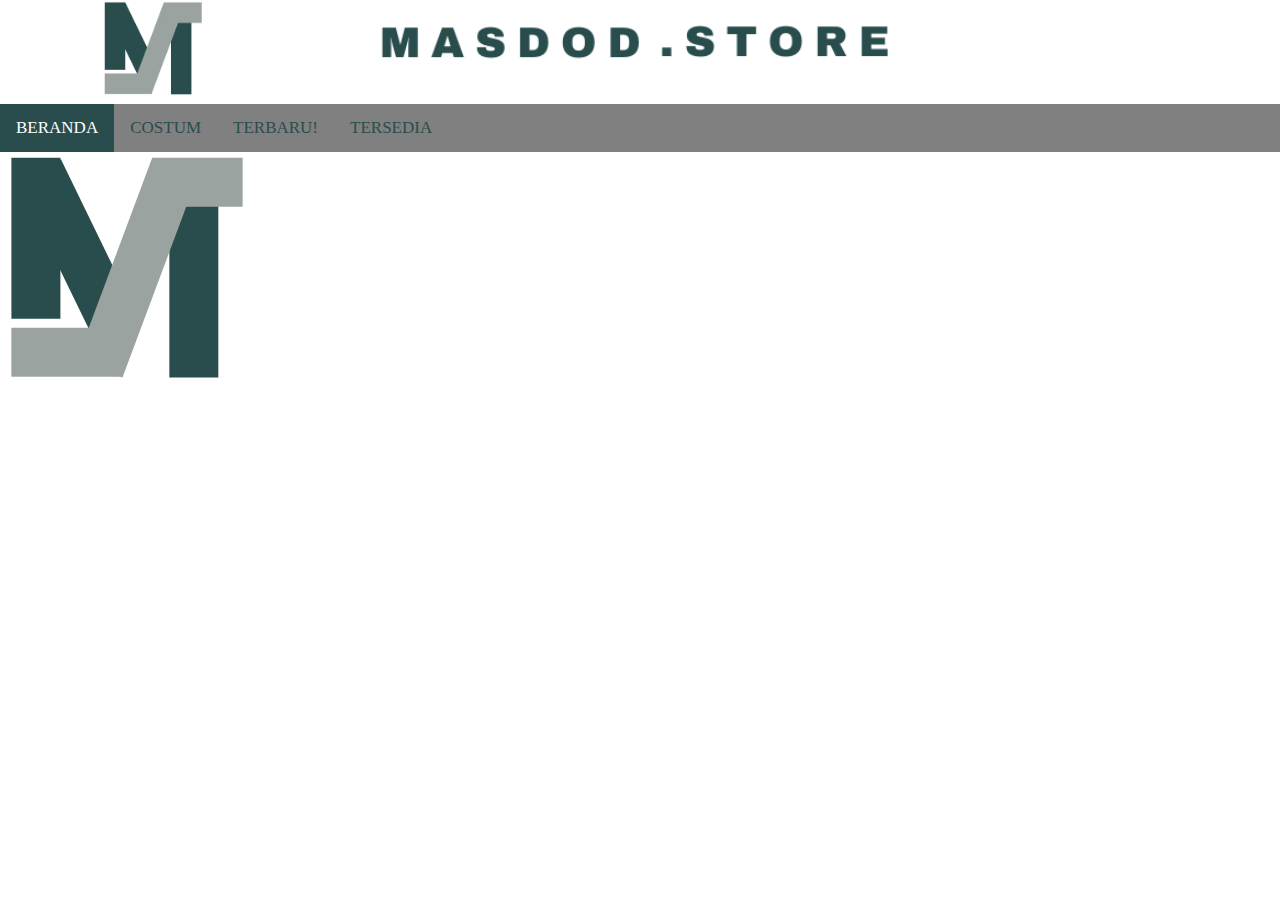
<file: index.html>
<!DOCTYPE html>

<html>
	<head>
		<title>Perpustakaan</title>
		<link rel="stylesheet" href="css/style.css">
	</head>

	<body>
		<div class="header">
			<div class="header-logo">
				<img src="img/logo.png" alt="logo">
				<img src="img/loogo.png" alt="logo">

				<div class="header-title">
					
				</div>
			</div>
		<div display="flek">
			</body>

			
		</div>

		<div class="topnav" id="myTopnav">
			<a href="index.html"class="active">BERANDA</a>
			<a href="costum.html" >COSTUM</a>
			<a href="produk.html" >TERBARU!</a>
			<a href="galery.html">TERSEDIA</a>
			<a href="javascript:void(0);" class="icon" onclick="myFunction()">&#128269;</a>
		</div>
		<img src="img/logo.png" alt="Baju">

		
            <div class="footer">
			<marquee>HAPPY SHOPPING!!!</marquee>
		</div>
	</body>
</html>
</file>
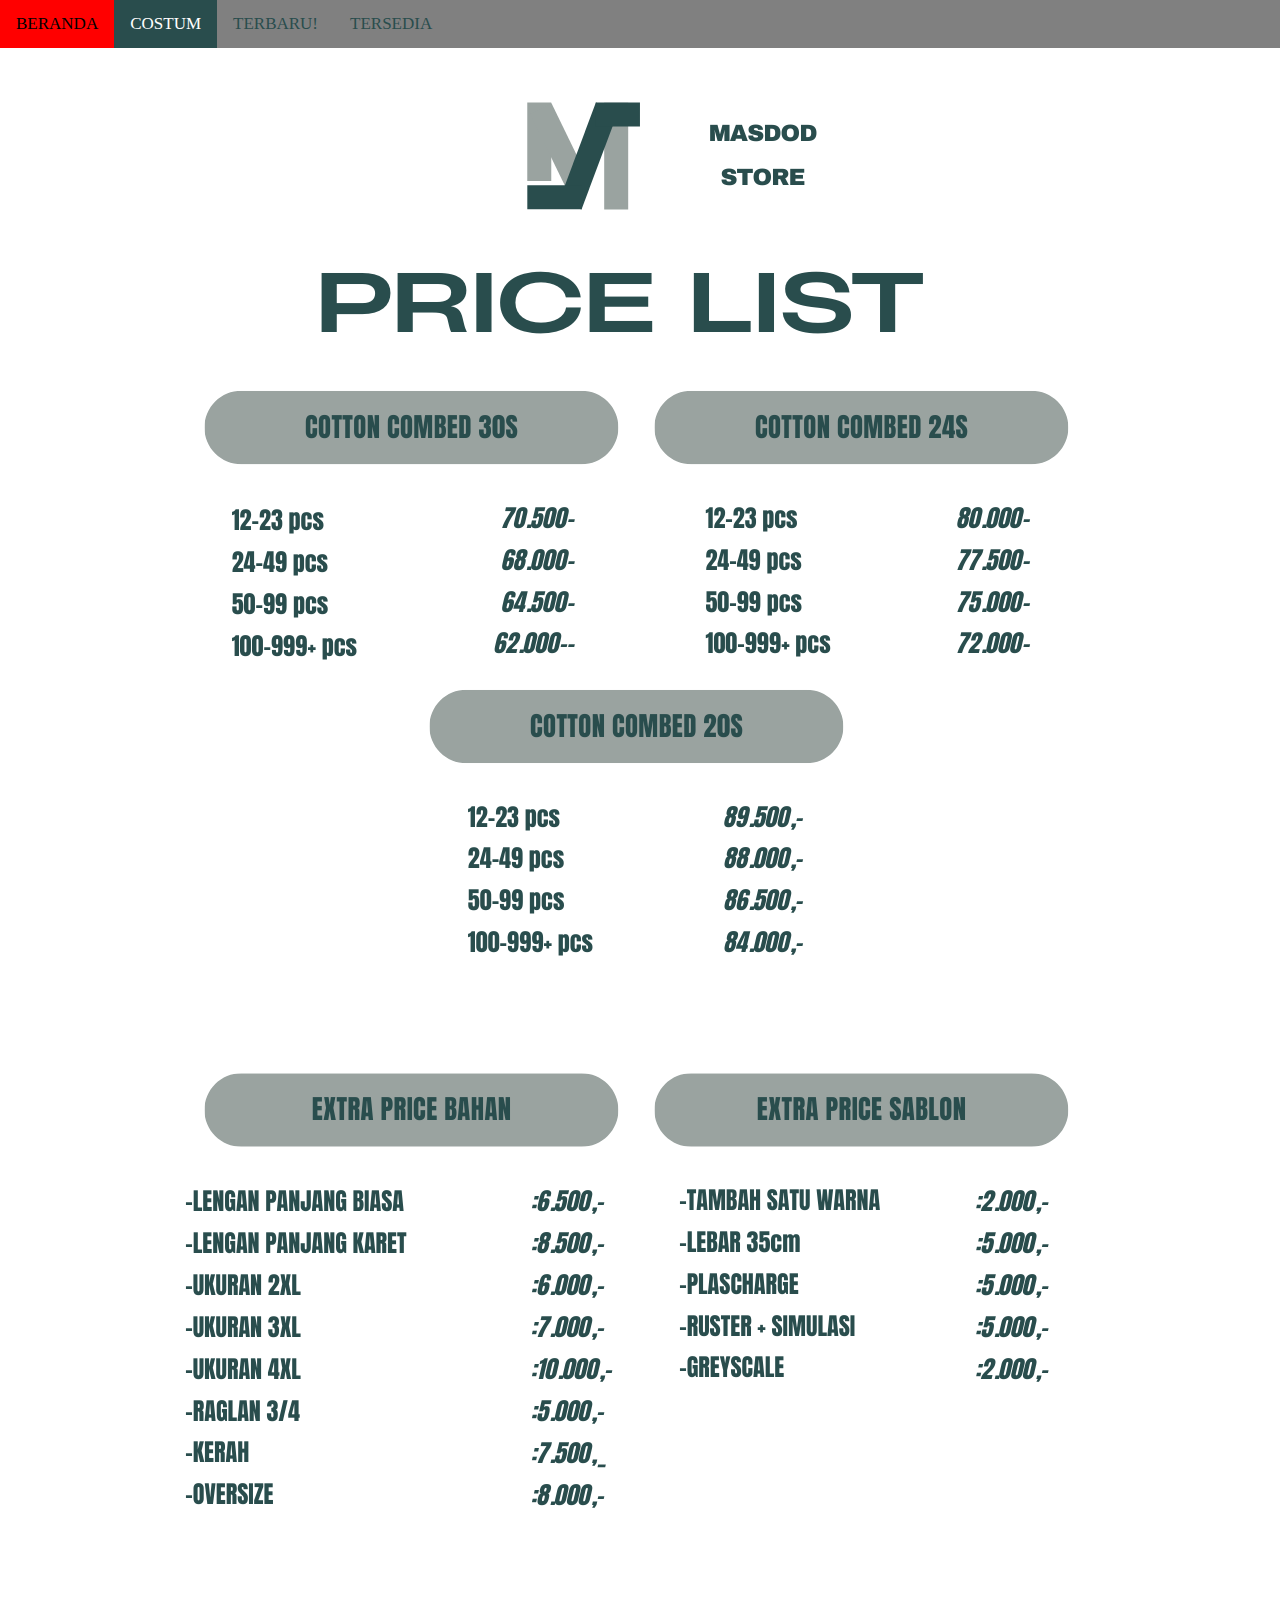
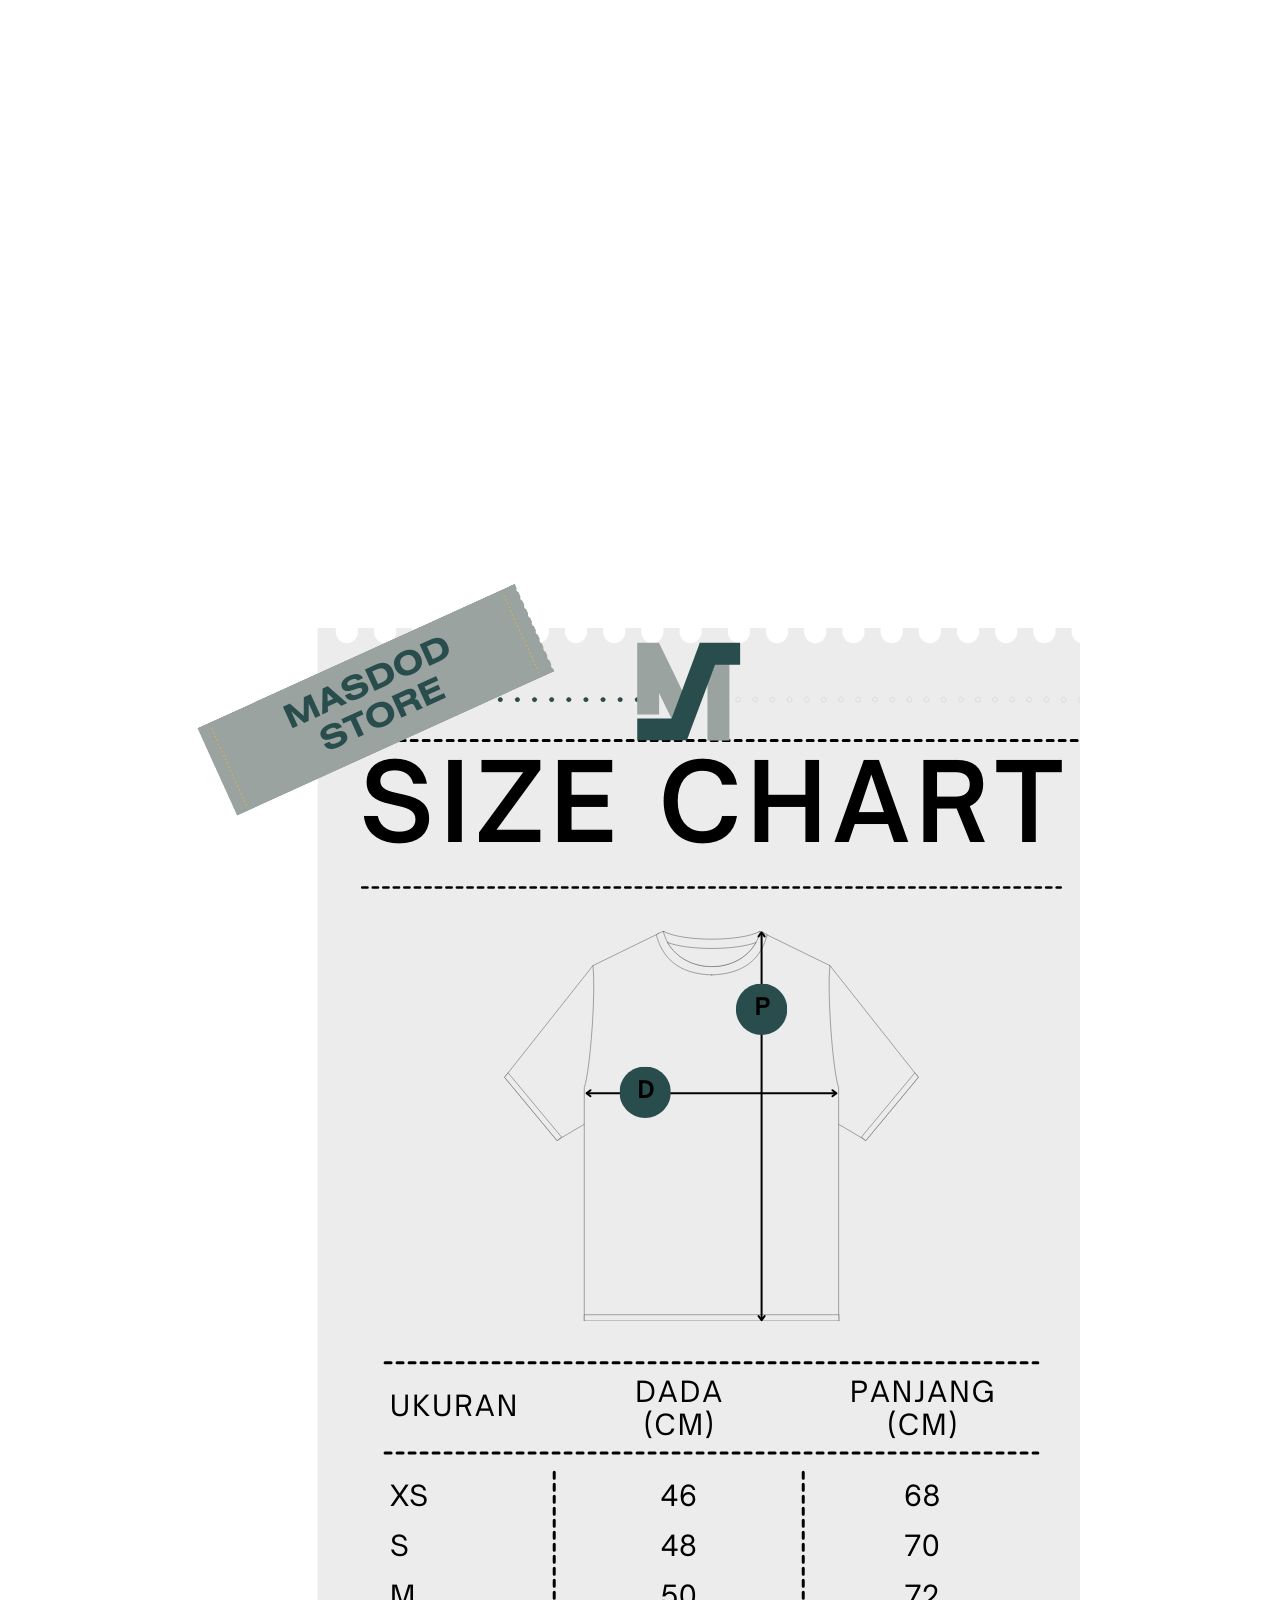
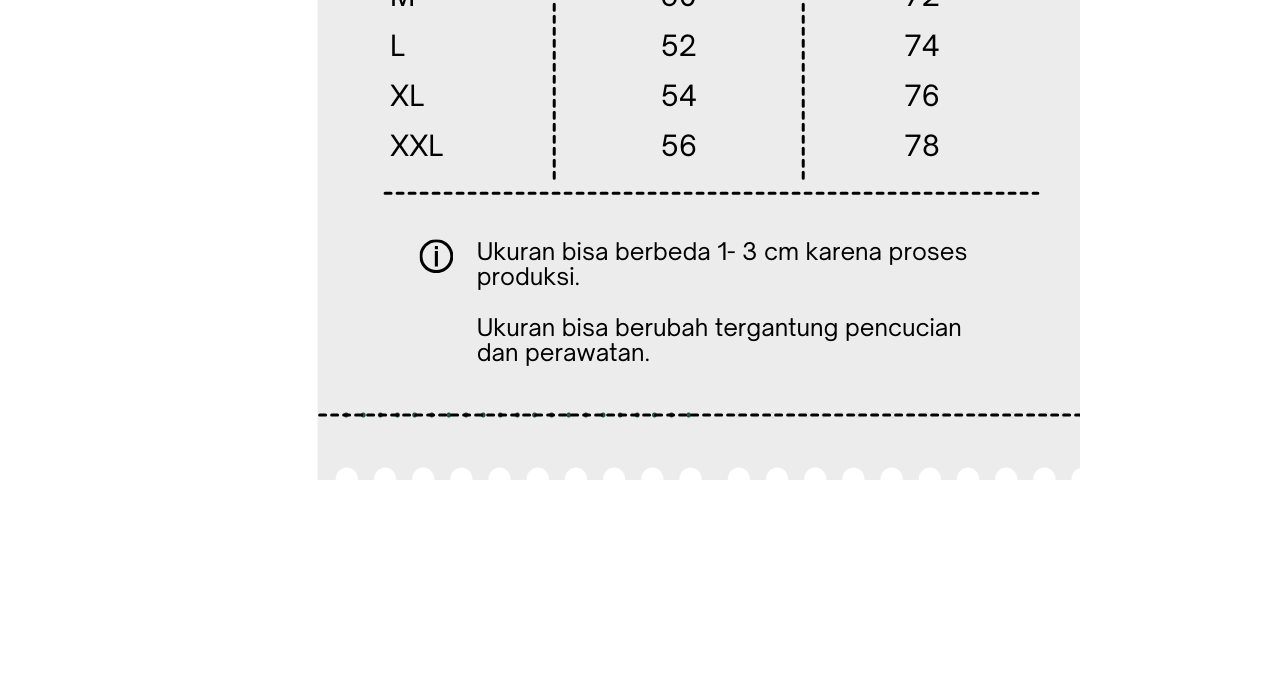
<file: costum.html>
<!DOCTYPE html>

<html>
	<head>
		<title>Perpustakaan</title>
		<link rel="stylesheet" href="css/style.css">
  
	</head>
    <div class="body">
		<div class="header">
			<h1 style="text-align: center"> </h1>
		</div>
       
    <div class="topnav" id="myTopnav">
        <a href="index.html">BERANDA</a>
        <a href="costum.html" class="active">COSTUM</a>
        <a href="produk.html" >TERBARU!</a>
        <a href="galery.html">TERSEDIA</a>
        <a href="javascript:void(0);" class="icon" onclick="myFunction()">&#128269;</a>
    </div>
   
    
    <div class="list-produk">
        <img src="img/costum.png" alt="Baju">
        <img src="img/ukuran.png" alt="Baju">


      
    </div>
</html>
</file>
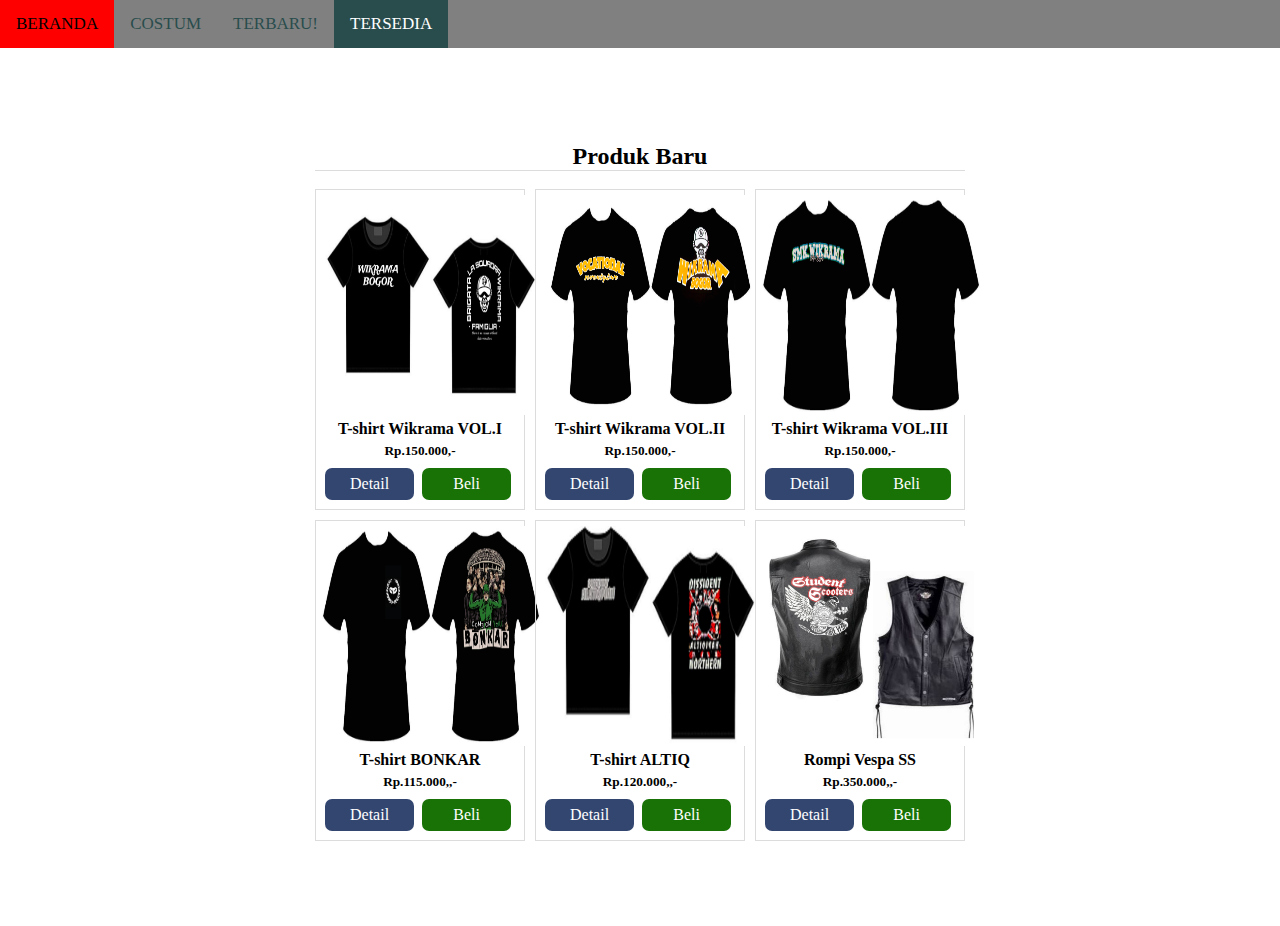
<file: galery.html>
<html>
<head>
	<title>produk | Profil</title>
	<meta name="viewport" content="width=device-width, initial-scale=1">
	<link rel="stylesheet" type="text/css" href="css/style.css">
	<style type="text/css">
		*{
		  margin: 0;
		  padding: 0;
		  box-sizing: border-box;
        }

        .badan{
            width: 820px;
            margin: 10px auto;
            background-color: white;
            padding: 80px;
            overflow: hidden;
        }

        .badan h2{
            border-bottom: 1px solid gainsboro;
            margin: 5px;
            margin-bottom: 13px;
        }
        .list-produk{
            border: 1px solid gainsboro;
            padding: 5px;
            float: left;
            width: 210px;
            margin: 5px;
        }
        .list-produk:hover{
            transition-duration: 700ms;
            box-shadow: 5px 5px gainsboro;
        }
        .list-produk img{
            width: 220px;
            height: 220px;
            display: block;
            margin-bottom: 5px;
        }
        .list-produk h4, .list-produk h5{
            color: rgb(0, 0, 0);
            text-align: center;
            margin-bottom: 5px;
        }
        .tombol{
            text-decoration: none;
            border-radius: 7px;
            padding: 7px;
            display: block;
            float: left;
            width: 45%;
            margin: 4px;
            text-align: center;
            color: white;
        }
        .tombol:hover{
            background-color: rgb(227, 230, 227);
            transition-duration: 700ms;
        }
        .tombol-detail{
            background-color: #334670;
        }
        .tombol-beli{
            background-color: #187206;
        }
        </style>
</head>
<body>
    <div class="body">
		<div class="header">
			<h1 style="text-align: center"></h1>
		</div>
		<div class="topnav" id="myTopnav">
			<a href="index.html">BERANDA</a>
            <a href="costum.html" >COSTUM</a>
			<a href="produk.html">TERBARU!</a>
			<a href="galery.html "class="active">TERSEDIA</a>
			<a href="javascript:void(0);" class="icon" onclick="myFunction()">&#128269;</a>
		</div>
		<div class="conten">
			<div class="badan">
                <h2 style="text-align: center;">Produk Baru</h2>

                <div class="list-produk">
                    <img src="img/WK1.jpg" alt="Baju">

                    <h4>T-shirt Wikrama VOL.I</h4>
                    <h5>Rp.150.000,-</h5>

                    <a class="tombol tombol-detail" href="#">Detail</a>
                    <a class="tombol tombol-beli" href="#">Beli</a>
                </div>

                <div class="list-produk">
                    <img src="img/WKK.png" alt="Baju">

                    <h4>T-shirt Wikrama VOL.II</h4>
                    <h5>Rp.150.000,-</h5>

                    <a class="tombol tombol-detail" href="#">Detail</a>
                    <a class="tombol tombol-beli" href="#">Beli</a>
                </div>

                <div class="list-produk">
                    <img src="img/WK3.png" alt="Baju">

                    <h4>T-shirt Wikrama VOL.III</h4>
                    <h5>Rp.150.000,-</h5>

                    <a class="tombol tombol-detail" href="#">Detail</a>
                    <a class="tombol tombol-beli" href="#">Beli</a>
                </div>

                <div class="list-produk">
                    <img src="img/BCR.jpg" alt="Baju">

                    <h4>T-shirt BONKAR</h4>
                    <h5>Rp.115.000,,-</h5>

                    <a class="tombol tombol-detail" href="#">Detail</a>
                    <a class="tombol tombol-beli" href="#">Beli</a>
                </div>

                <div class="list-produk">
                    <img src="img/ALTIQ.jpg" alt="Baju">

                    <h4>T-shirt ALTIQ</h4>
                    <h5>Rp.120.000,,-</h5>

                    <a class="tombol tombol-detail" href="#">Detail</a>
                    <a class="tombol tombol-beli" href="#">Beli</a>
                </div>

                <div class="list-produk">
                    <img src="img/rompi.jpeg" alt="Rompi">

                    <h4>Rompi Vespa SS</h4>
                    <h5>Rp.350.000,,-</h5>

                    <a class="tombol tombol-detail" href="#">Detail</a>
                    <a class="tombol tombol-beli" href="#">Beli</a>
                </div>
            </div>
        </div>
    </div>
              <script src="js/interface.js"></script>
        </body>
        </html>
</file>
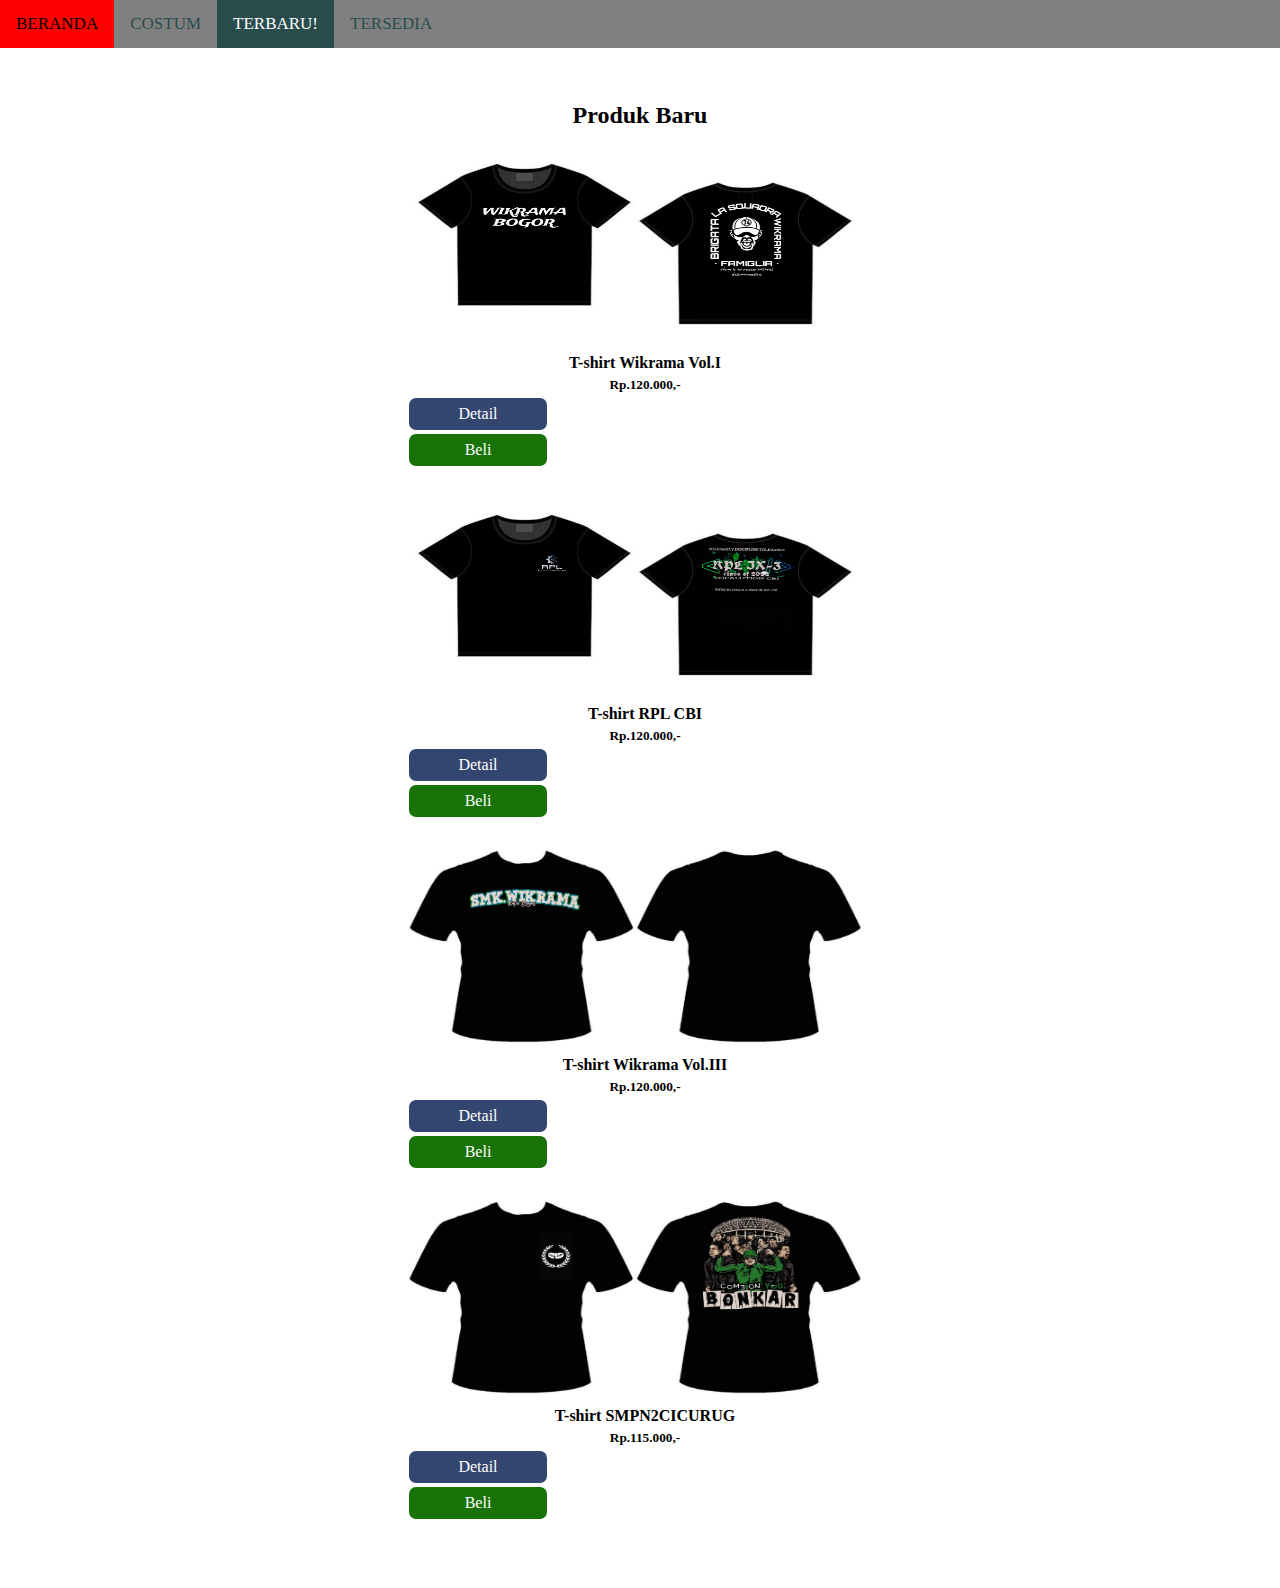
<file: produk.html>
<html>
<head>
	<title>produk | Profil</title>
	<meta name="viewport" content="width=device-width, initial-scale=1">
	<link rel="stylesheet" type="text/css" href="css/style.css">
	<style type="text/css">
		*{
		  margin: 0;
		  padding: 0;
		  box-sizing: border-box;
        }

        .badan{
            width: 600px;
            margin: 1px auto;
            background-color: rgb(255, 255, 255);
            padding: 50px;
            overflow: hidden;
        }

        .badan h2{
            border-bottom: auto solid gainsboro;
            margin: 3px;
            margin-bottom: 3px;
        }
        .list-produk{
            border: 10px solid rgb(255, 255, 255);
            padding: 0px;
            float: auto;
            width: 250px;
            margin: 5px;
        }
        .list-produk:hover{
            transition-duration: 700ms;
            box-shadow: 5px 5px gainsboro;
        }
        .list-produk img{
            width: 200%;
            height: 200px;
            display: block;
            margin-bottom: 10px;
        }
        .list-produk h4, .list-produk h5{
            color: rgb(0, 0, 0);
            text-align: center;
            width: 480px;
            margin-bottom: 5px;
        }
        .tombol{
            text-decoration: none;
            border-radius: 7px;
            padding: 7px;
            display: block;
            float: auto;
            width: 60%;
            margin: 4px;
            text-align: center;
            color: rgb(255, 255, 255);
        }
        .tombol:hover{
            background-color: rgb(228, 225, 225);
            transition-duration: 700ms;
        }
        .tombol-detail{
            background-color: #334670;
        }
        .tombol-beli{
            background-color: #187206;
        }
        </style>
</head>
<body>
    <div class="body">
		<div class="header">
			<h1 style="text-align: center"></h1>
		</div>
		<div class="topnav" id="myTopnav">
			<a href="index.html">BERANDA</a>
            <a href="costum.html" >COSTUM</a>
			<a href="produk.html" class="active">TERBARU!</a>
			<a href="galery.html">TERSEDIA</a>
			<a href="javascript:void(0);" class="icon" onclick="myFunction()">&#128269;</a>
		</div>
		<div class="conten">
			<div class="badan">
                <h2 style="text-align: center;">Produk Baru</h2>

                <div class="list-produk">
                    <img src="img/WK1.jpg" alt="Baju">

                    <h4>T-shirt Wikrama Vol.I</h4>
                    <h5>Rp.120.000,-</h5>

                    <a class="tombol tombol-detail" href="#">Detail</a>
                    <a class="tombol tombol-beli" href="#">Beli</a>
                </div>

                <div class="list-produk">
                    <img src="img/RPL.jpg" alt="Baju">

                    <h4>T-shirt RPL CBI</h4>
                    <h5>Rp.120.000,-</h5>

                    <a class="tombol tombol-detail" href="#">Detail</a>
                    <a class="tombol tombol-beli" href="#">Beli</a>
                </div>

                <div class="list-produk">
                    <img src="img/WK3.png" alt="Baju">

                    <h4>T-shirt Wikrama Vol.III</h4>
                    <h5>Rp.120.000,-</h5>

                    <a class="tombol tombol-detail" href="#">Detail</a>
                    <a class="tombol tombol-beli" href="#">Beli</a>
                </div>

                <div class="list-produk">
                    <img src="img/BCR.jpg" alt="Baju">

                    <h4>T-shirt SMPN2CICURUG</h4>
                    <h5>Rp.115.000,-</h5>

                    <a class="tombol tombol-detail" href="#">Detail</a>
                    <a class="tombol tombol-beli" href="#">Beli</a>
                </div>

                
                </div>
            </div>
        </body>
        </html>
</file>
<file: css/style.css>
@keyframes teuapal 
{
0%{
    background-color: #294d4d;
    counter: rgb(255, 255, 255);
}
25%{ 
  background-color: #9aa3a0;
  color: rgb(255, 255, 255);
 }

50%{
  background-color:#294d4d;
  color: aliceblue;
}

75%{
  background-color: #4b4b4b;
  color: beige;
 }

100%{
  background-color: #294d4d;
  color: beige;
 }
}
*{margin: 0px auto;}
html,body{
    height: 100%;
}
.body{
    min-height: 100%;
    position: relative;
}
/* Header */

.header{
	
	background-color: #ffffff;
	padding:0px;
}

body {
  justify-content: center;
  display: flexbox;
  align-items: center;
 
  padding: 0px;
}
.header-logo{
	margin-top:0px;
	margin-bottom:0px;
}

.header-logo img{
	height:100px;
  padding-left: 100px;
}

.header-title{
	margin-top:0px;
	margin-bottom:0px;
}

.header-title a{
  display: flex;
  justify-content: center;
	text-decoration:none;
	font-size:90px;
	font-weight: bold;
  text-align: center;
	color: #294d4d;
}

.content{
    margin-top: 2px;
    padding: 2px;
}

.footer{
    width: 100%;
    height: 50px;
    padding-left: 20px;
    line-height: 50px;
    background-color: #ffffff;
    color: rgb(255, 255, 255);
    position: fixed;
    bottom: 0px;
    animation-name: teuapal;
    animation-duration: 10s;
    animation-iteration-count: infinite;
}

.topnav {
  overflow: hidden;
  background-color: #808080;
}

.topnav a {
  float: left;
  display: block;
  color: #294d4d;
  text-align: center;
  padding: 14px 16px;
  text-decoration: none;
  font-size: 17px;
}

.topnav a:hover {
  background-color: #ff0000;
  color: black;
  animation-name: teuapal;
  animation-duration: 3s;
  animation-iteration-count: infinite;
}

.topnav a.active {
  background-color: #294d4d;
  color: white;
}

.topnav .icon {
  display: none;
}

@media screen and (max-width: 600px) {
  .topnav a:not(:first-child) {display: none;}
  .topnav a.icon {
    float: right;
    display: block;
  }
}

@media screen and (max-width: 600px) {
  .topnav.responsive {position: relative;}
  .topnav.responsive .icon {
    position: absolute;
    right: 0;
    top: 0;
  }
  .topnav.responsive a {
    float: none;
    display: block;
    text-align: left;
  }
}
</file>
